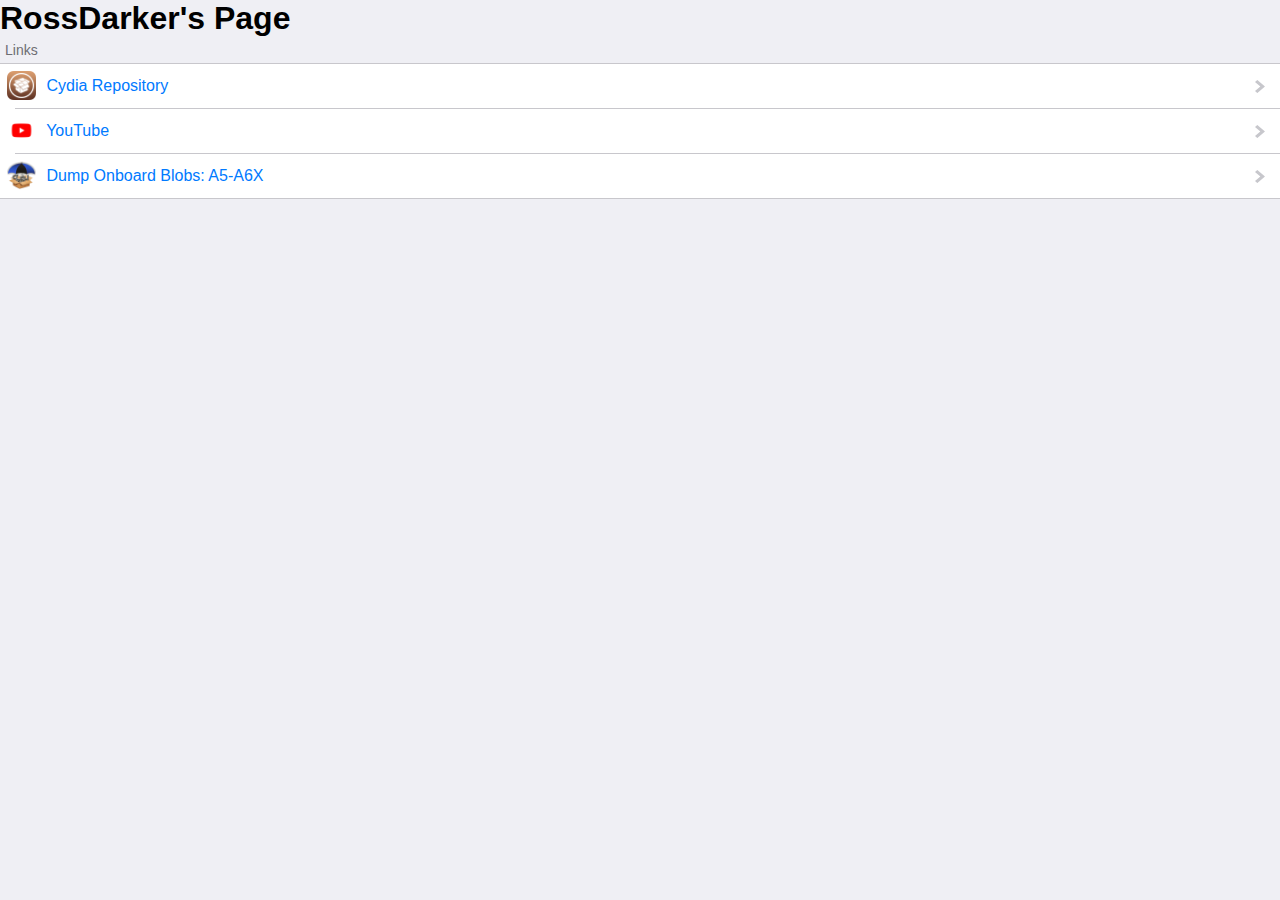
<file: index.html>
<html>
<link rel="stylesheet" type="text/css" href="repo/ios.css?2" />
<link rel="shortcut icon" href="repo/CydiaIcon.png"/>
<meta name="viewport" content="width=device-width, minimum-scale=1.0, maximum-scale=1.0" />
<body class="pinstripe modern">

<head>
  <title>RossDarker's Page</title>
</head>

<h1>RossDarker's Page</h1>

<h2>Links</h2>
<ul>
<li>
<a href="repo/index.html">
<img class="icon" src="repo/icons/cydia.png" />
<label>Cydia Repository</label>
</a>
</li>
<li>
<a href="https://youtube.com/RossDarker">
<img class="icon" src="repo/icons/youtube.png" />
<label>YouTube</label>
</a>
</li>
<li>
<a href="https://github.com/RossDarker/A5-A6X-Blobs-Dumper">
<img class="icon" src="o/shsh.png" />
<label>Dump Onboard Blobs: A5-A6X</label>
</a>
</li>
</ul>
</body>
</html>
</file>
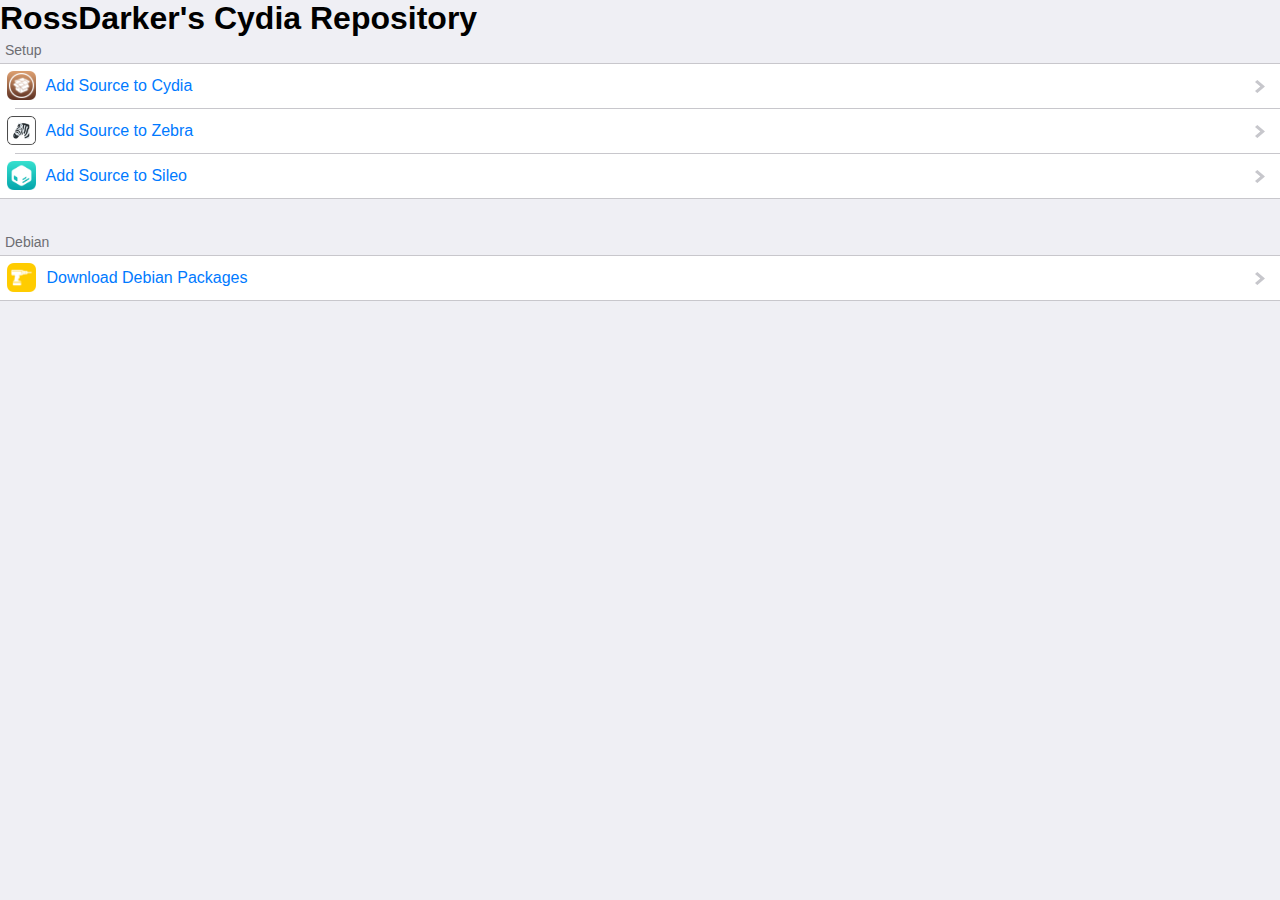
<file: repo/index.html>
<html>
<link rel="stylesheet" type="text/css" href="ios.css" />
<meta name="viewport" content="width=device-width, minimum-scale=1.0, maximum-scale=1.0" />
<body class="pinstripe modern">

<head>
  <title>RossDarker's Cydia Repository</title>
</head>

<h1>RossDarker's Cydia Repository</h1>

<h2>Setup</h2>
<ul>
<li>
<a href="cydia://url/https://cydia.saurik.com/api/share#?source=http://rossdarker.github.io/repo/">
<img class="icon" src="https://rossdarker.github.io/repo/icons/cydia.png" />
<label>Add Source to Cydia</label>
</a>
</li>
<li>
<a href="zbra://sources/add/https://rossdarker.github.io/repo/">
<img class="icon" src="icons/zebra.png" />
<label>Add Source to Zebra</label>
</a>
</li>
<li>
<a href="sileo://source/https://rossdarker.github.io/repo/">
<img class="icon" src="icons/sileo.png" />
<label>Add Source to Sileo</label>
</a>
</li>
</ul>
<h2>Debian</h2>
<ul>
<li>
<a href="debian/index.html">
<img class="icon" src="icons/tweak.png" />
<label>Download Debian Packages</label>
</a>
</li>
</ul>
</body></html>
</file>
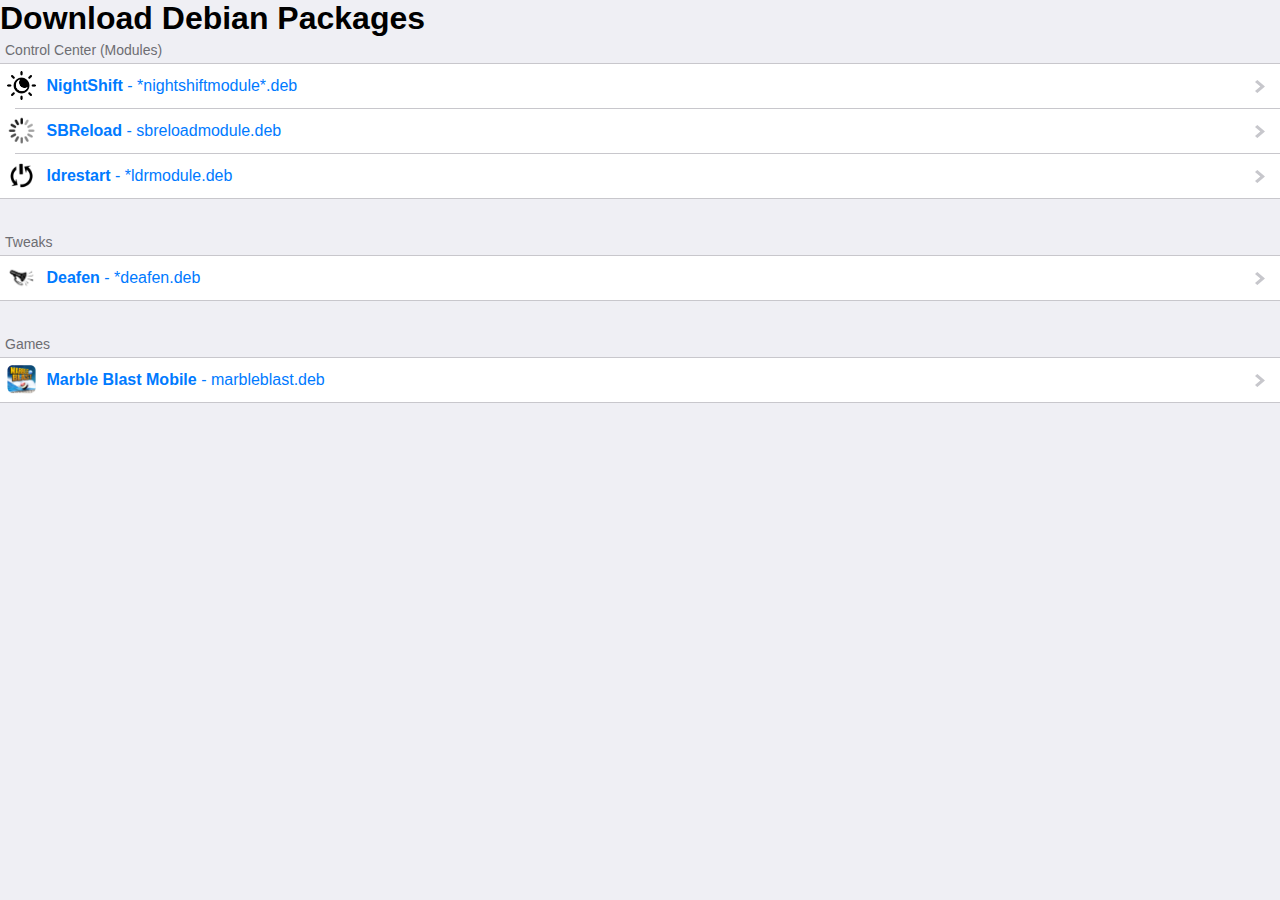
<file: repo/debian/index.html>
<html>
<link rel="stylesheet" type="text/css" href="../ios.css" />
<meta name="viewport" content="width=device-width, minimum-scale=1.0, maximum-scale=1.0" />
<body class="pinstripe modern">

<head>
  <title>Download Debian Packages</title>
</head>

<h1>Download Debian Packages</h1>

<h2>Control Center (Modules)</h2>
<ul>
<li>
<a href="../Files/nightshiftmodule/com.shepgoba.nightshiftmodule_1.1_iphoneos-arm64.deb">
<img class="icon" src="../Files/nightshiftmodule/icon.png" />
<label><b>NightShift</b> - *nightshiftmodule*.deb</label>
</a>
</li>
<li>
<a href="../Files/sbr/sbreloadmodule.deb">
<img class="icon" src="../Files/sbr/icon_sq.png" />
<label><b>SBReload</b> - sbreloadmodule.deb</label>
</a>
</li>
<li>
<a href="../Files/ldr/com.rossdarker.ldrmodule.deb">
<img class="icon" src="../Files/ldr/icon_s.png" />
<label><b>ldrestart</b> - *ldrmodule.deb</label>
</a>
</li>
</ul>
<h2>Tweaks</h2>
<ul>
<li>
<a href="../Files/dfn/com.rossdarker.deafen.deb">
<img class="icon" src="../Files/dfn/com.rthakrar.deafen.png" />
<label><b>Deafen</b> - *deafen.deb</label>
</a>
</li>
</ul>
<h2>Games</h2>
<ul>
<li>
<a href="../Files/marbleblast/marbleblast.deb">
<img class="icon" src="../Files/marbleblast/icon_s.png" />
<label><b>Marble Blast Mobile</b> - marbleblast.deb</label>
</a>
</li>
</ul>
</body></html>
</file>
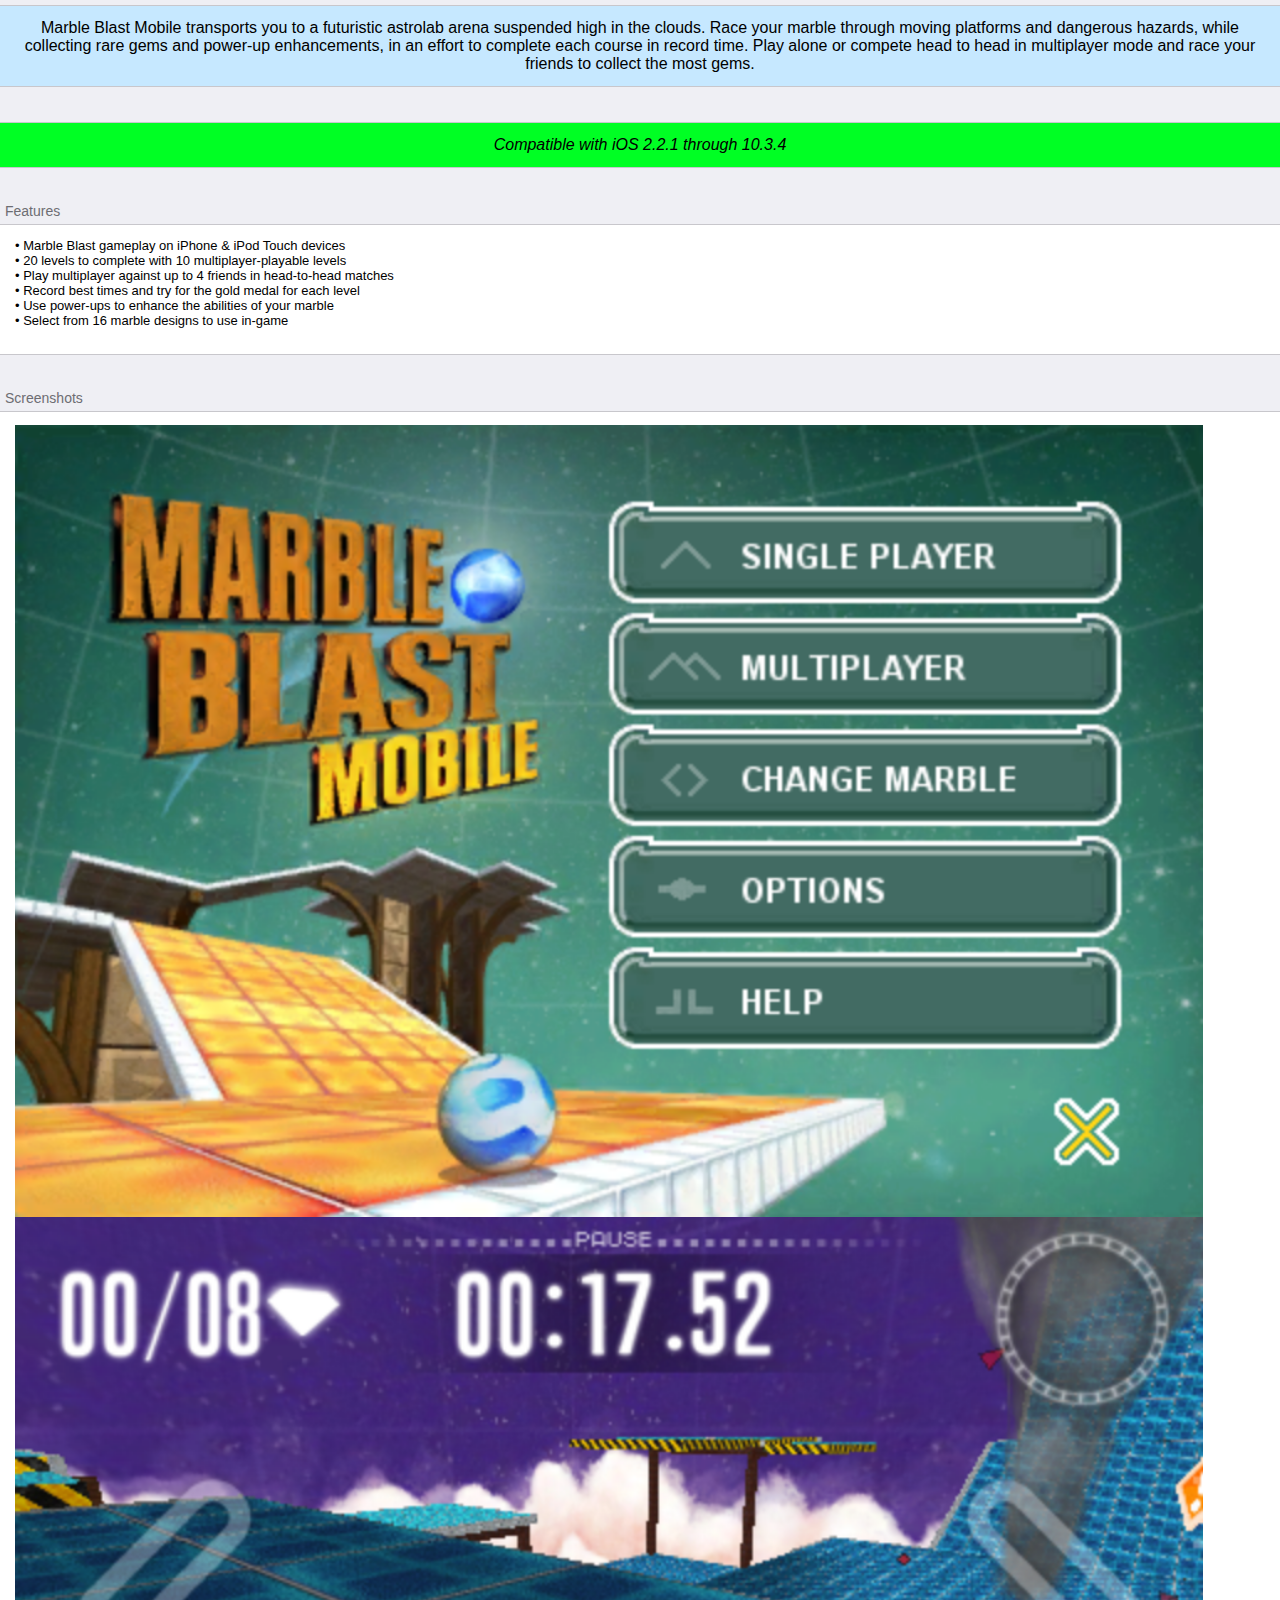
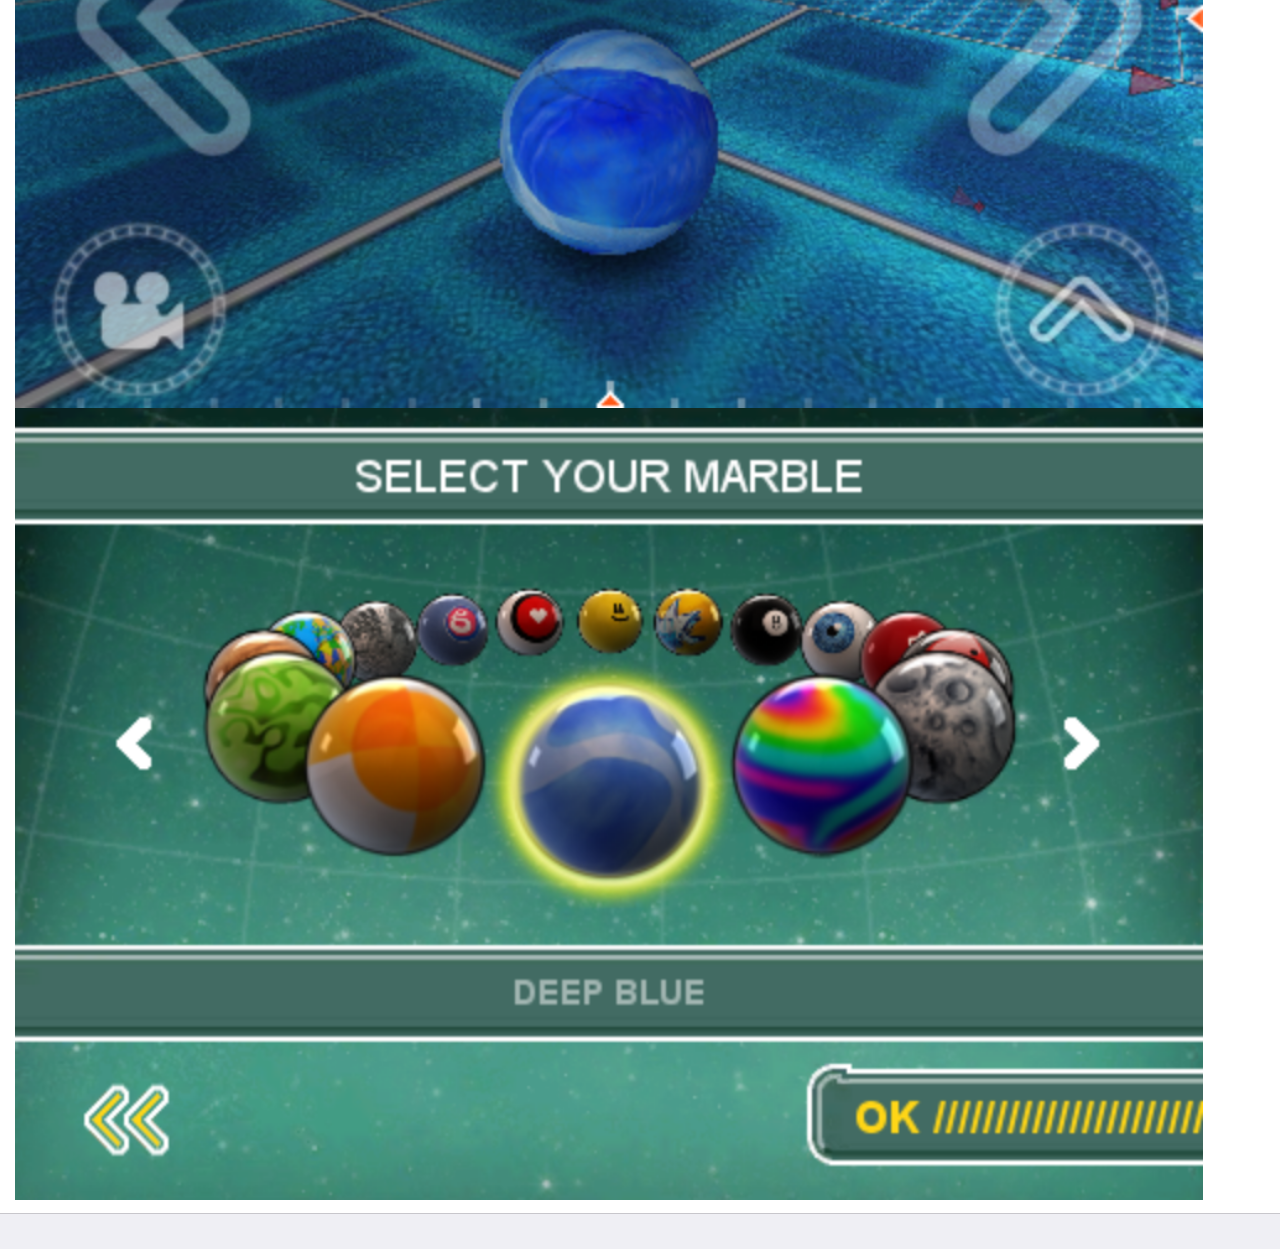
<file: repo/Files/marbleblast/index.html>
<html>
<head>
<title>Marble Blast Mobile</title>
<link rel='stylesheet' type='text/css' href='//rossdarker.github.io/repo/ios.css?2' />
<meta name='viewport' content='width=320; initial-scale=1.0; maximum-scale=1.0; user-scalable=0;' />
<meta http-equiv="Content-Type" content="text/html; charset=UTF-8" />
</head>
<body>
<h2></h2>
<ul style="background:#c6e8ff">
<center>
<li>
<p>Marble Blast Mobile transports you to a futuristic astrolab arena suspended high in the clouds. Race your marble through moving platforms and dangerous hazards, while collecting rare gems and power-up enhancements, in an effort to complete each course in record time. Play alone or compete head to head in multiplayer mode and race your friends to collect the most gems.
</li>
</center>
</ul>
<ul style="background:#00ff24">
<center><li><p><em>Compatible with iOS 2.2.1 through 10.3.4</em></li></center>
</ul>
<h2>Features</h2>
<ul>
<li>
<p style="font-size:small">
• Marble Blast gameplay on iPhone & iPod Touch devices<br>
• 20 levels to complete with 10 multiplayer-playable levels<br>
• Play multiplayer against up to 4 friends in head-to-head matches<br>
• Record best times and try for the gold medal for each level<br>
• Use power-ups to enhance the abilities of your marble<br>
• Select from 16 marble designs to use in-game
<p />
</li>
</ul>
<h2>Screenshots</h2>
<ul>
<li>
<p>
<a href="https://rossdarker.github.io/repo/Files/marbleblast/screenshots/1.PNG" target="_blank"><img width=95% src="https://rossdarker.github.io/repo/Files/marbleblast/screenshots/1.PNG" /></a>
<a href="https://rossdarker.github.io/repo/Files/marbleblast/screenshots/2.PNG" target="_blank"><img width=95% src="https://rossdarker.github.io/repo/Files/marbleblast/screenshots/2.PNG" /></a>
<a href="https://rossdarker.github.io/repo/Files/marbleblast/screenshots/3.PNG" target="_blank"><img width=95% src="https://rossdarker.github.io/repo/Files/marbleblast/screenshots/3.PNG" /></a>
</li>
</ul>
</body></html>
</file>
<file: repo/ios.css>
*{margin:0;padding:0;border:0;outline:0;box-sizing:border-box}html{background:#efeff4}body{font:16px -apple-system-font,".helvetica neueui",helvetica neue,sans-serif;margin:0 0 35px;cursor:default;-webkit-user-select:none}h2,body>p{margin:5px;color:#6d6d72;font-size:14px;font-weight:400}h2 a,body>p a{color:inherit}h2{margin-bottom:5px}body>p{margin-top:-25px}a,button{color:#007aff;text-decoration:none}header{position:fixed;top:0;left:0;width:100%;height:44px;z-index:10;background:#f7f7f7;border-bottom:1px solid #c9c9cd}header h1{text-align:center;font-size:12px;line-height:44px;font-weight:500}ul{margin:5px 0 35px;list-style:none;background:#fff}ul:before,ul:after{content:"";display:block;height:1px;background:#c8c7cc}ul li{border-bottom:1px solid #c8c7cc;margin-left:15px}ul li:last-child{border-bottom:0}ul li>p,ul li>a,ul li>button{padding:13px 15px;margin-left:-15px}ul li>p+p,ul li>p+a,ul li>p+button,ul li>a+p,ul li>a+a,ul li>a+button,ul li>button+p,ul li>button+a,ul li>button+button{padding-top:0}ul li>a,ul li>button{display:block;color:#007aff;padding-right:30px;position:relative;z-index:2}ul li>a:after,ul li>button:after{content:"";display:block;background:url([data-uri]);position:absolute;top:50%;right:15px;width:10px;height:13px;margin-top:-6.5px;background-size:100% 100%}ul li>button{font:inherit;width:100%;text-align:left}ul+p{margin-top:-25px}.cydia body{margin-top:35px}.cydia header{display:none}.cydia header+p{margin-top:-20px}.depiction{background:0 0}.depiction body{margin-top:0;margin-bottom:0}img.icon{height:auto;margin:-7px 6px -9px -8px;max-height:29px;min-width:29px;width:29px}
</file>
